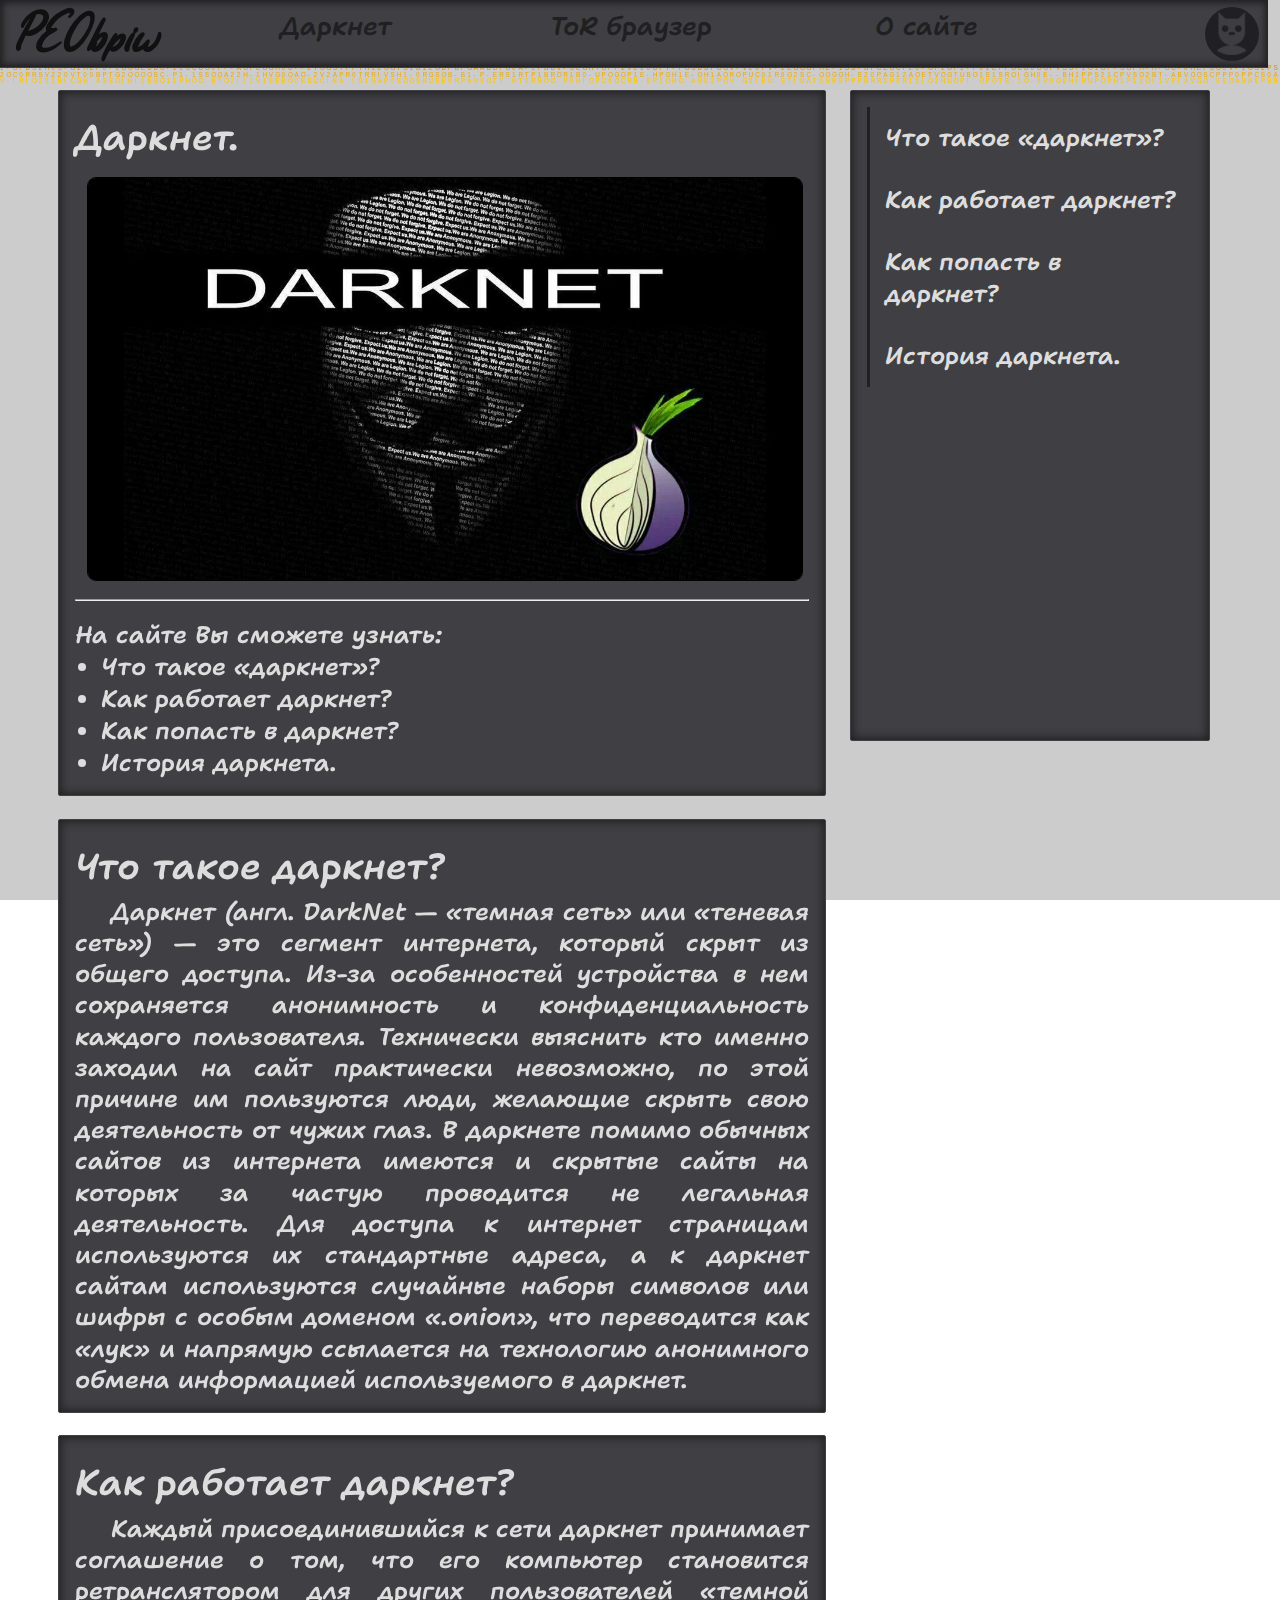
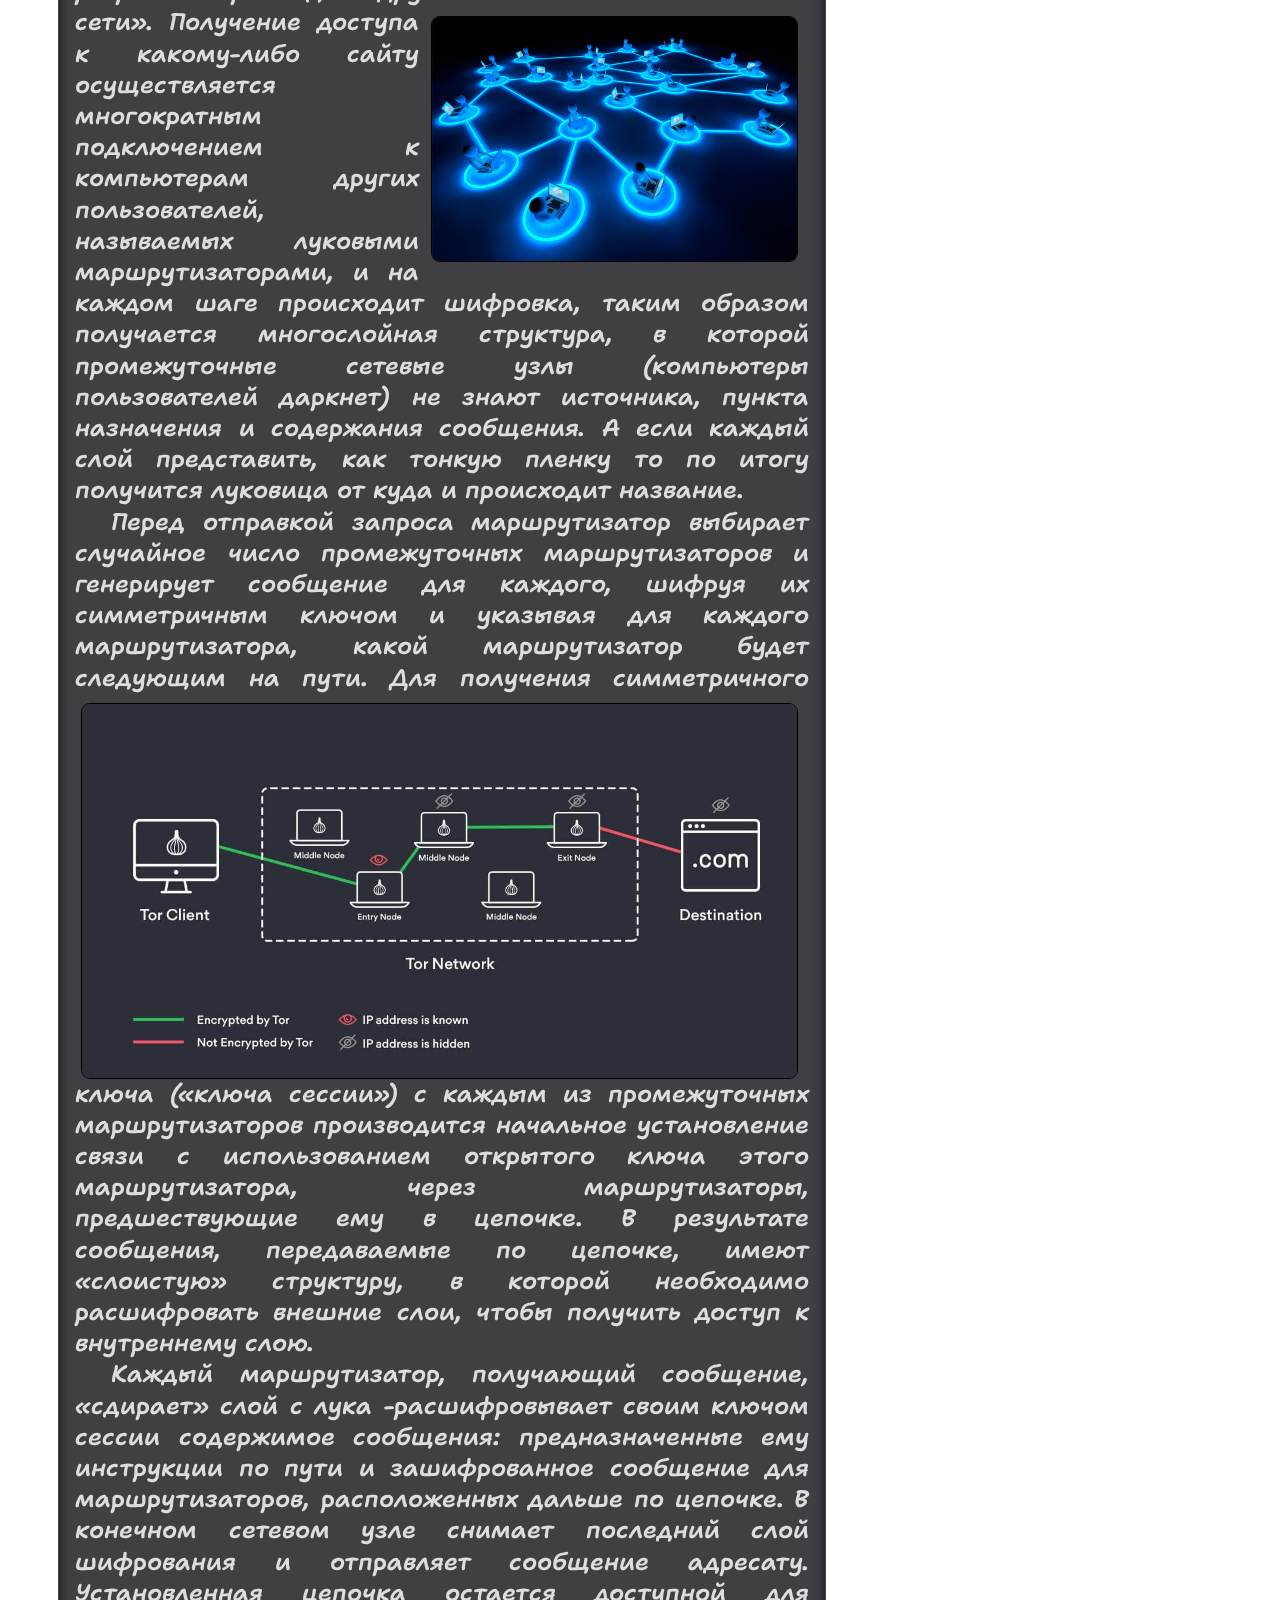
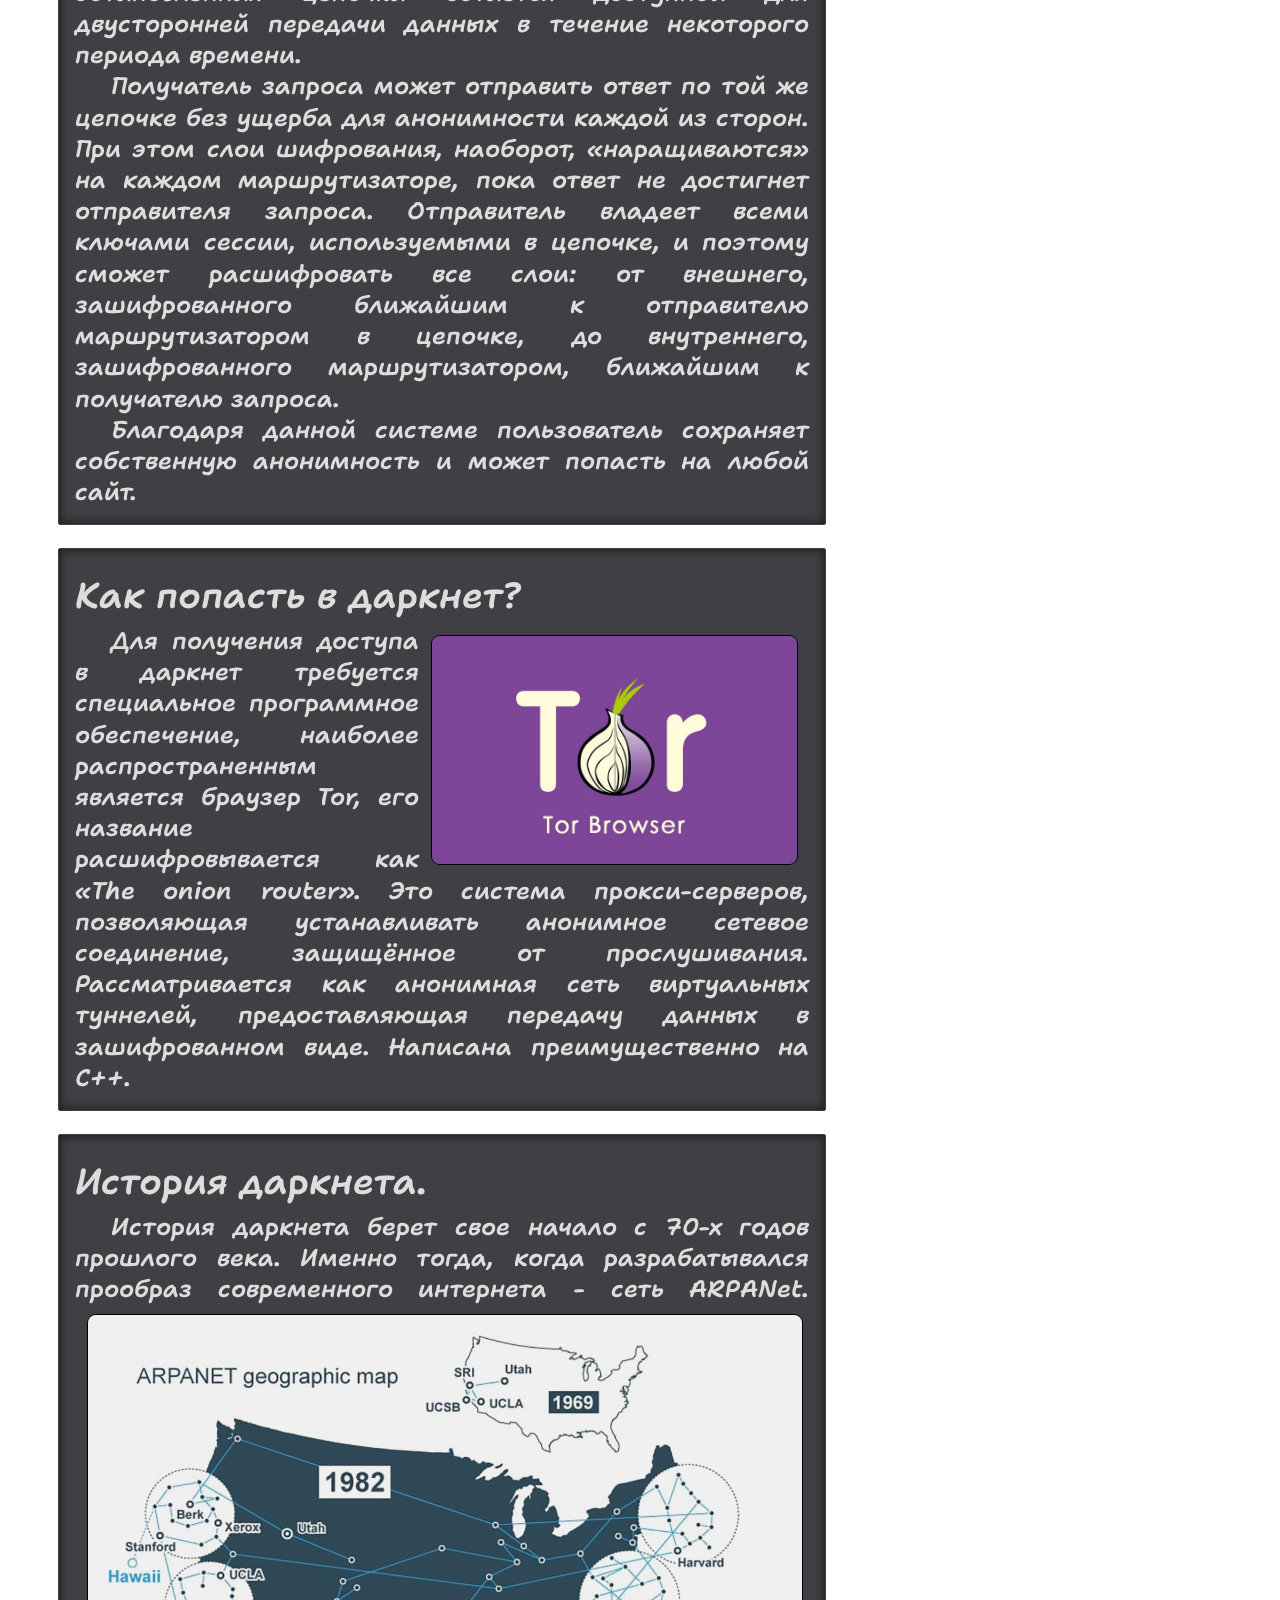
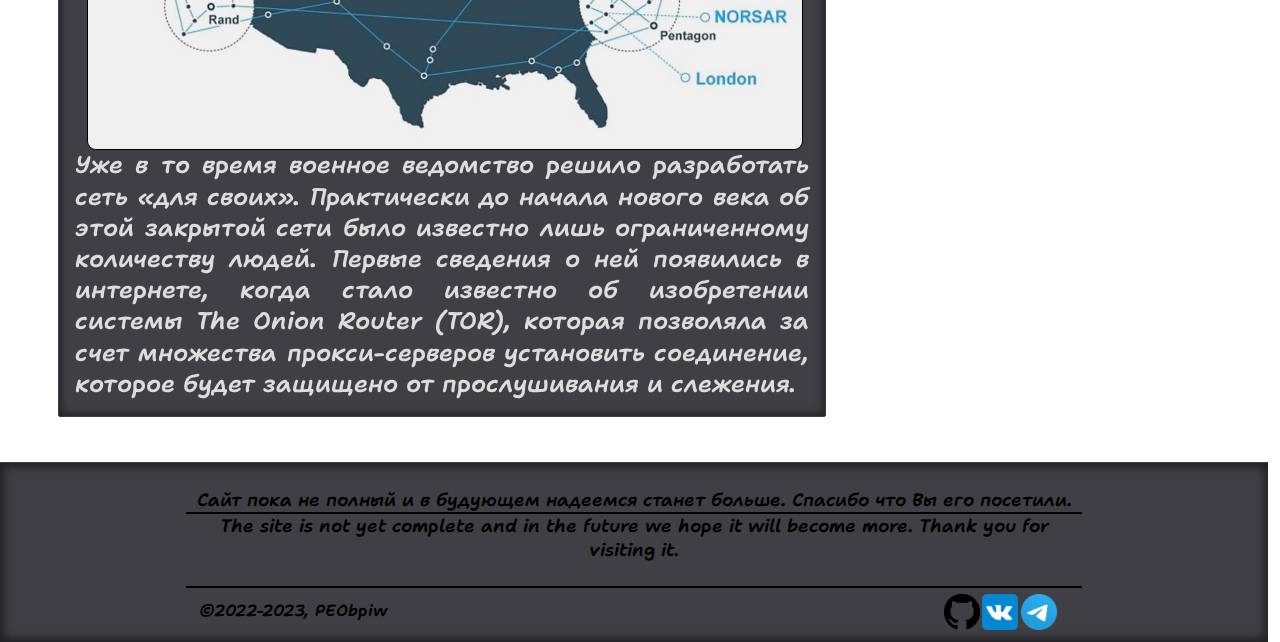
<file: index.html>
<html lang="ru">
<head>
    <meta charset="UTF-8">
    <title>PEObpiw-Даркнет</title>
    <link rel="icon" href="IMG/logo.png">
    <link rel="stylesheet" href="CSS/style.css">
</head>
<body>
    <canvas id="BackgroundMatrix"></canvas>
    <button id="ToTop" onclick="go();">
    </button>
    <div class="app">
        <div class="header">
            <a href="index.html">
                <div class="SiteIcon">
                    PEObpiw
                </div>
            </a>
            <div class="MainMenuContainer">
                <div class="MenuButtons">
                    <a href="index.html">
                        <div class="MainButton">
                            Даркнет
                        </div>
                    </a>
                    <a href="main.html">
                        <div class="MainButton">
                            ToR браузер
                        </div>
                    </a>
                    <a href="siteinfo.html">
                        <div class="MainButton">
                            О сайте
                        </div>
                    </a>
                </div>
            </div>
            <button class="AccountMenu" onclick="OpenAutorization();">
                <img src="IMG/cat.png">
            </button>
        </div>
        <div class="wrapper">
            <div class="main_conteiner">
                <div class="page" id="MainPage">
                    <div class="page_inf_block">
                        <h1>
                            Даркнет.
                        </h1>
                        <img src="IMG/scale_1200.webp" width="97.6%">
                        <hr>
                        <p>
                        <ul>
                            На сайте Вы сможете узнать:
                            <li>
                                <a href="#p1">
                                    Что такое «даркнет»?
                                </a>
                            </li>
                            <li>
                                <a href="#p2">
                                    Как работает даркнет?
                                </a>
                            </li>
                            <li>
                                <a href="#p3">
                                    Как попасть в даркнет?
                                </a>
                            </li>
                            <li>
                                <a href="#p4">
                                    История даркнета.
                                </a>
                            </li>
                        </ul>
                        </p>
                    </div>
                    <div class="page_inf_block">
                        <p>
                            <h1 id="p1">
                            Что такое даркнет?
                            </h1>
                        </p>
                        
                        <p>
                            Даркнет (англ. DarkNet — «темная сеть» или «теневая сеть») — это сегмент интернета, который скрыт из общего доступа. Из-за особенностей устройства в нем сохраняется анонимность и конфиденциальность каждого пользователя. Технически выяснить кто именно заходил на сайт практически невозможно, по этой причине им пользуются люди, желающие скрыть свою деятельность от чужих глаз. В даркнете помимо обычных сайтов из интернета имеются и скрытые сайты на которых за частую проводится не легальная деятельность. Для доступа к интернет страницам используются их стандартные адреса, а к даркнет сайтам используются случайные наборы символов или шифры с особым доменом «.onion», что переводится как «лук» и напрямую ссылается на технологию анонимного обмена информацией используемого в даркнет.
                        </p>
                    </div>
                    <div class="page_inf_block">
                    <p>
                    <h1 id="p2">
                        Как работает даркнет?
                    </h1>
                    </p>
                    <p>
                        Каждый присоединившийся к сети даркнет принимает соглашение о том, что его компьютер становится ретранслятором для других пользователей «темной сети».
                        <img src="IMG/yq0qD892Oq5y_0MJOXwBdg.jpeg" width="50%" align="right">
                        Получение доступа к какому-либо сайту осуществляется многократным подключением к компьютерам других пользователей, называемых луковыми маршрутизаторами, и на каждом шаге происходит шифровка, таким образом получается многослойная структура, в которой промежуточные сетевые узлы (компьютеры пользователей даркнет) не знают источника, пункта назначения и содержания сообщения. А если каждый слой представить, как тонкую пленку то по итогу получится луковица от куда и происходит название. 
                    </p>
                    <p>
                        Перед отправкой запроса маршрутизатор выбирает случайное число промежуточных маршрутизаторов и генерирует сообщение для каждого, шифруя их симметричным ключом и указывая для каждого маршрутизатора, какой маршрутизатор будет следующим на пути.
                        <img src="IMG/696da5e79f990f5ba7ddc8a6c533f398.jpg" width="97.6%" align="right">
                        Для получения симметричного ключа («ключа сессии») с каждым из промежуточных маршрутизаторов производится начальное установление связи с использованием открытого ключа этого маршрутизатора, через маршрутизаторы, предшествующие ему в цепочке. В результате сообщения, передаваемые по цепочке, имеют «слоистую» структуру, в которой необходимо расшифровать внешние слои, чтобы получить доступ к внутреннему слою.
                    </p>
                    
                    <p>
                        Каждый маршрутизатор, получающий сообщение, «сдирает» слой с лука -расшифровывает своим ключом сессии содержимое сообщения: предназначенные ему инструкции по пути и зашифрованное сообщение для маршрутизаторов, расположенных дальше по цепочке. В конечном сетевом узле снимает последний слой шифрования и отправляет сообщение адресату. Установленная цепочка остается доступной для двусторонней передачи данных в течение некоторого периода времени.
                    </p>
                    <p>
                        Получатель запроса может отправить ответ по той же цепочке без ущерба для анонимности каждой из сторон. При этом слои шифрования, наоборот, «наращиваются» на каждом маршрутизаторе, пока ответ не достигнет отправителя запроса. Отправитель владеет всеми ключами сессии, используемыми в цепочке, и поэтому сможет расшифровать все слои: от внешнего, зашифрованного ближайшим к отправителю маршрутизатором в цепочке, до внутреннего, зашифрованного маршрутизатором, ближайшим к получателю запроса.
                    </p>
                    <p>
                        Благодаря данной системе пользователь сохраняет собственную анонимность и может попасть на любой сайт.
                    </p>
                    </div>
                    <div class="page_inf_block">
                    <p>
                    <h1 id="p3">
                        Как попасть в даркнет?
                    </h1>
                    </p>
                    <p>
                        <img src="IMG/obzor-brauzera-tor-dlya-stacionarnogo-kompyutera-1.jpg" width="50%" align="right">
                        Для получения доступа в даркнет требуется специальное программное обеспечение, наиболее распространенным является браузер Tor, его название расшифровывается как «The onion router». Это система прокси-серверов, позволяющая устанавливать анонимное сетевое соединение, защищённое от прослушивания. Рассматривается как анонимная сеть виртуальных туннелей, предоставляющая передачу данных в зашифрованном виде. Написана преимущественно на C++.
                    </p>
                    </div>
                    <div class="page_inf_block">
                    <p>
                    <h1 id="p4">
                        История даркнета.
                    </h1>
                    </p>
                    <p>
                        История даркнета берет свое начало с 70-х годов прошлого века. Именно тогда, когда разрабатывался прообраз современного интернета - сеть ARPANet.
                        <img src="IMG/1-2.jpg" width="97.6%" align="top">
                        Уже в то время военное ведомство решило разработать сеть «для своих». Практически до начала нового века об этой закрытой сети было известно лишь ограниченному количеству людей. Первые сведения о ней появились в интернете, когда стало известно об изобретении системы The Onion Router (TOR), которая позволяла за счет множества прокси-серверов установить соединение, которое будет защищено от прослушивания и слежения.
                    </p>
                    </div>
                </div>
                <div class="nav" id="NavPage">
                    <a href="#p1">
                        Что такое «даркнет»?
                    </a>
                    <a href="#p2">
                        Как работает даркнет?
                    </a>
                    <a href="#p3">
                        Как попасть в даркнет?
                    </a>
                    <a href="#p4">
                        История даркнета.
                    </a>
                </div>
            </div>
        </div>
        <footer class="footer">
            <div class="footercontainer">
                <p>
                    Сайт пока не полный и в будующем надеемся станет больше. Спасибо что Вы его посетили.
                </p>
                <hr>
                <p>
                    The site is not yet complete and in the future we hope it will become more. Thank you for visiting it.
                </p>
            </div>
            <div class="bottomfootercontainer">
                <div class="copyright">&#169;2022-2023, PEObpiw</div>
                <div class="Links">
                    <a href="https://github.com/ProgrammingGigant/WebDarkNet" target="_blank">
                        <div id="footerimg0">
                            <img src="IMG/GitHub-Logo.png">
                        </div>
                    </a>
                    <a href="https://vk.com/egogap" target="_blank">
                        <div id="footerimg1">
                            <img src="IMG/VKLogo.png">
                        </div>
                    </a>
                    <a href="https://t.me/EgorkaPotapov" target="_blank">
                        <div id="footerimg2">
                            <img src="IMG/Telegram_5.x_version_2019_Logo.png">
                        </div>
                    </a>    
                </div>
            </div>
        </footer>
        <div id="autorize">
            <div class="AutorizeMenu">
                <div id="CloseMenuAutorize" onclick="CloseAutorization();">
                
                </div>
                <div class="autorizeform">
                    <form action="#" id="form" class="form_conteiner">
                        <div class="form_element">
                            <label for="form_login" class="form_label">Логин</label>
                            <input type="text" id="form_login" name="login" class="form_input">
                        </div>
                        <div class="form_element">
                            <label for="form_pass" class="form_label">Праоль</label>
                            <input type="text" id="form_pass" name="pass" class="form_input">
                        </div>
                        <div class="form_element">
                            <input type="checkbox" class="form_rem_btn" name="remember_btn" id="remember_btn">
                            <label for="remember_btn" class="remember_btn_label"><span>Запомнить меня</span></label>
                        </div>
                        <button type="submit" class="form_button">
                            Отправить
                        </button>
                    </form>
                </div>
            </div>
            <div id="CloseMenuAutorizeZone1" onclick="CloseAutorization();">
                <div id="CloseMenuAutorizeZone2" onclick="CloseAutorization();">
            
                </div>
                <div id="CloseMenuAutorizeZone3" onclick="CloseAutorization();">
                
                </div>
                <div id="CloseMenuAutorizeZone4" onclick="CloseAutorization();">
                
                </div>
            </div>
        </div>
    </div>
    <script src="JS/BackgroundMatrix.js"></script>
    <script src="JS/ScrollToTop.js"></script>
    <script src="JS/Autorization.js"></script>
</body>
</html>
</file>
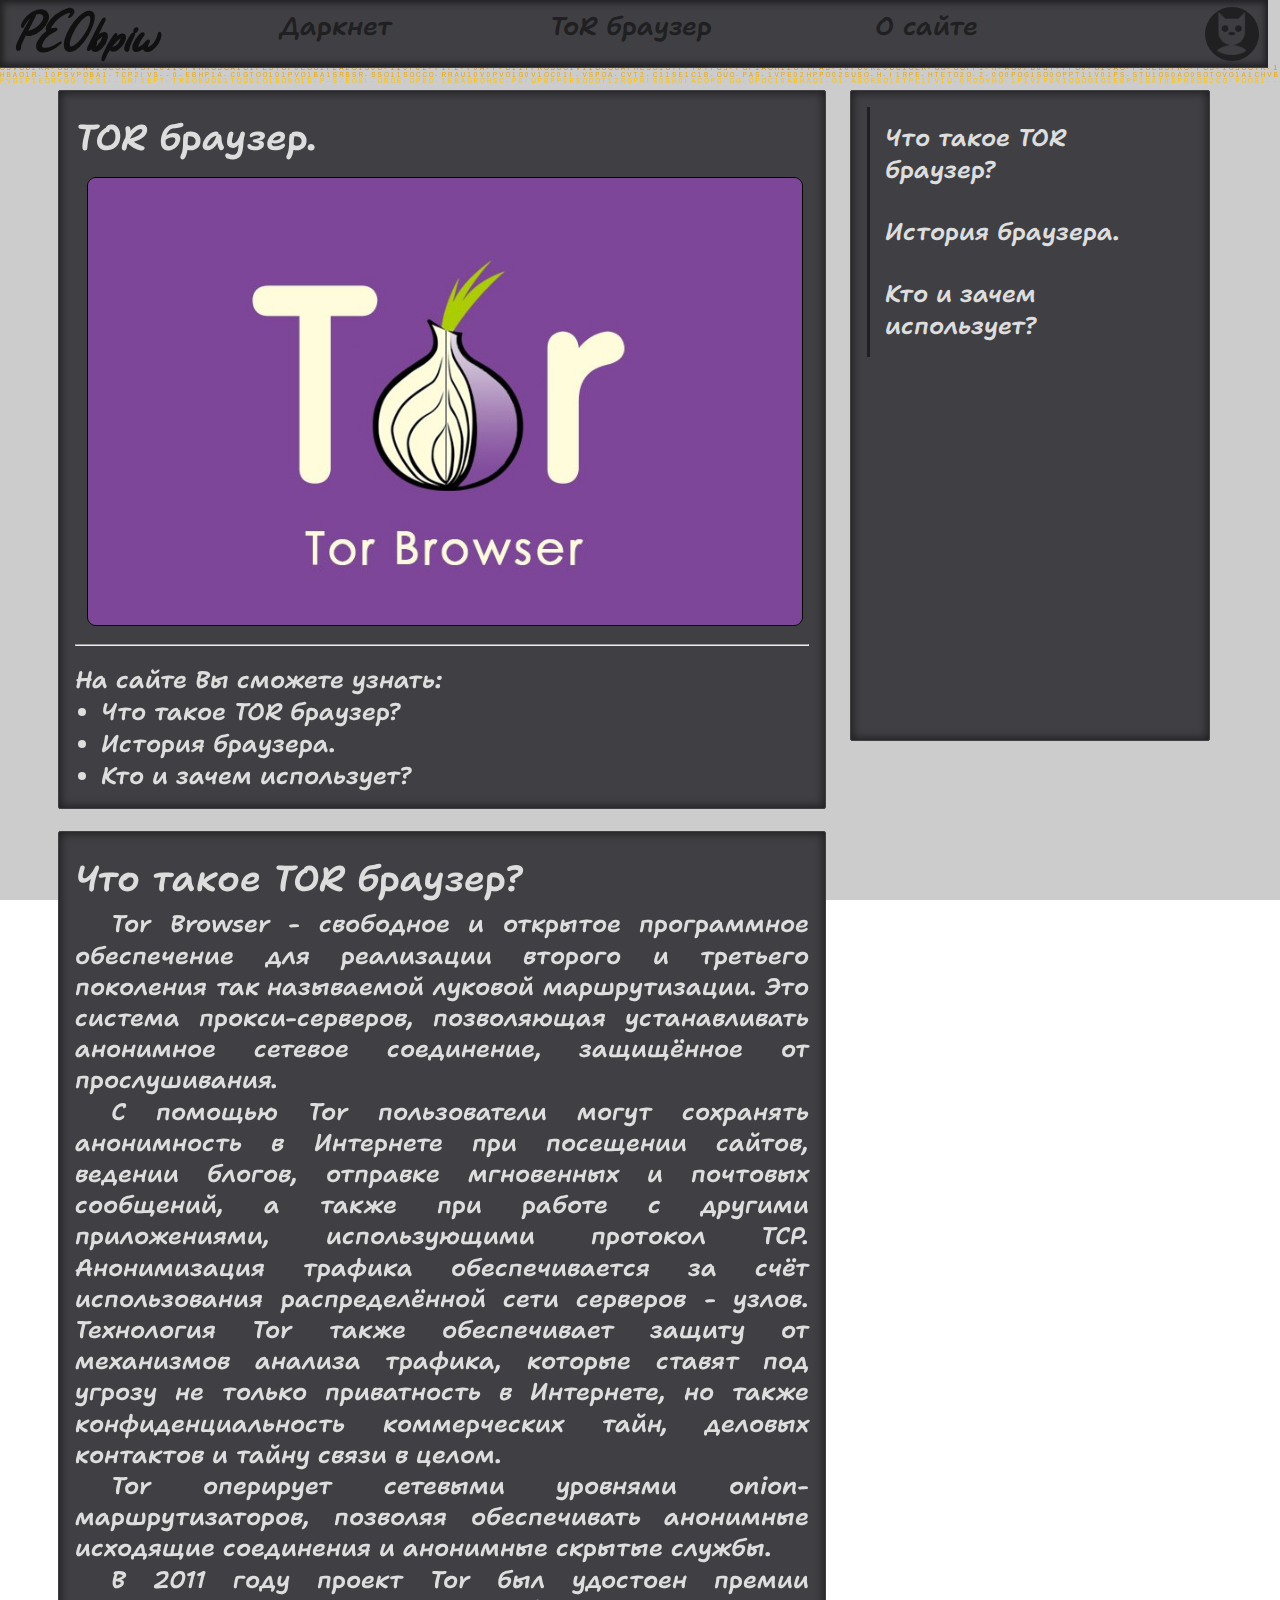
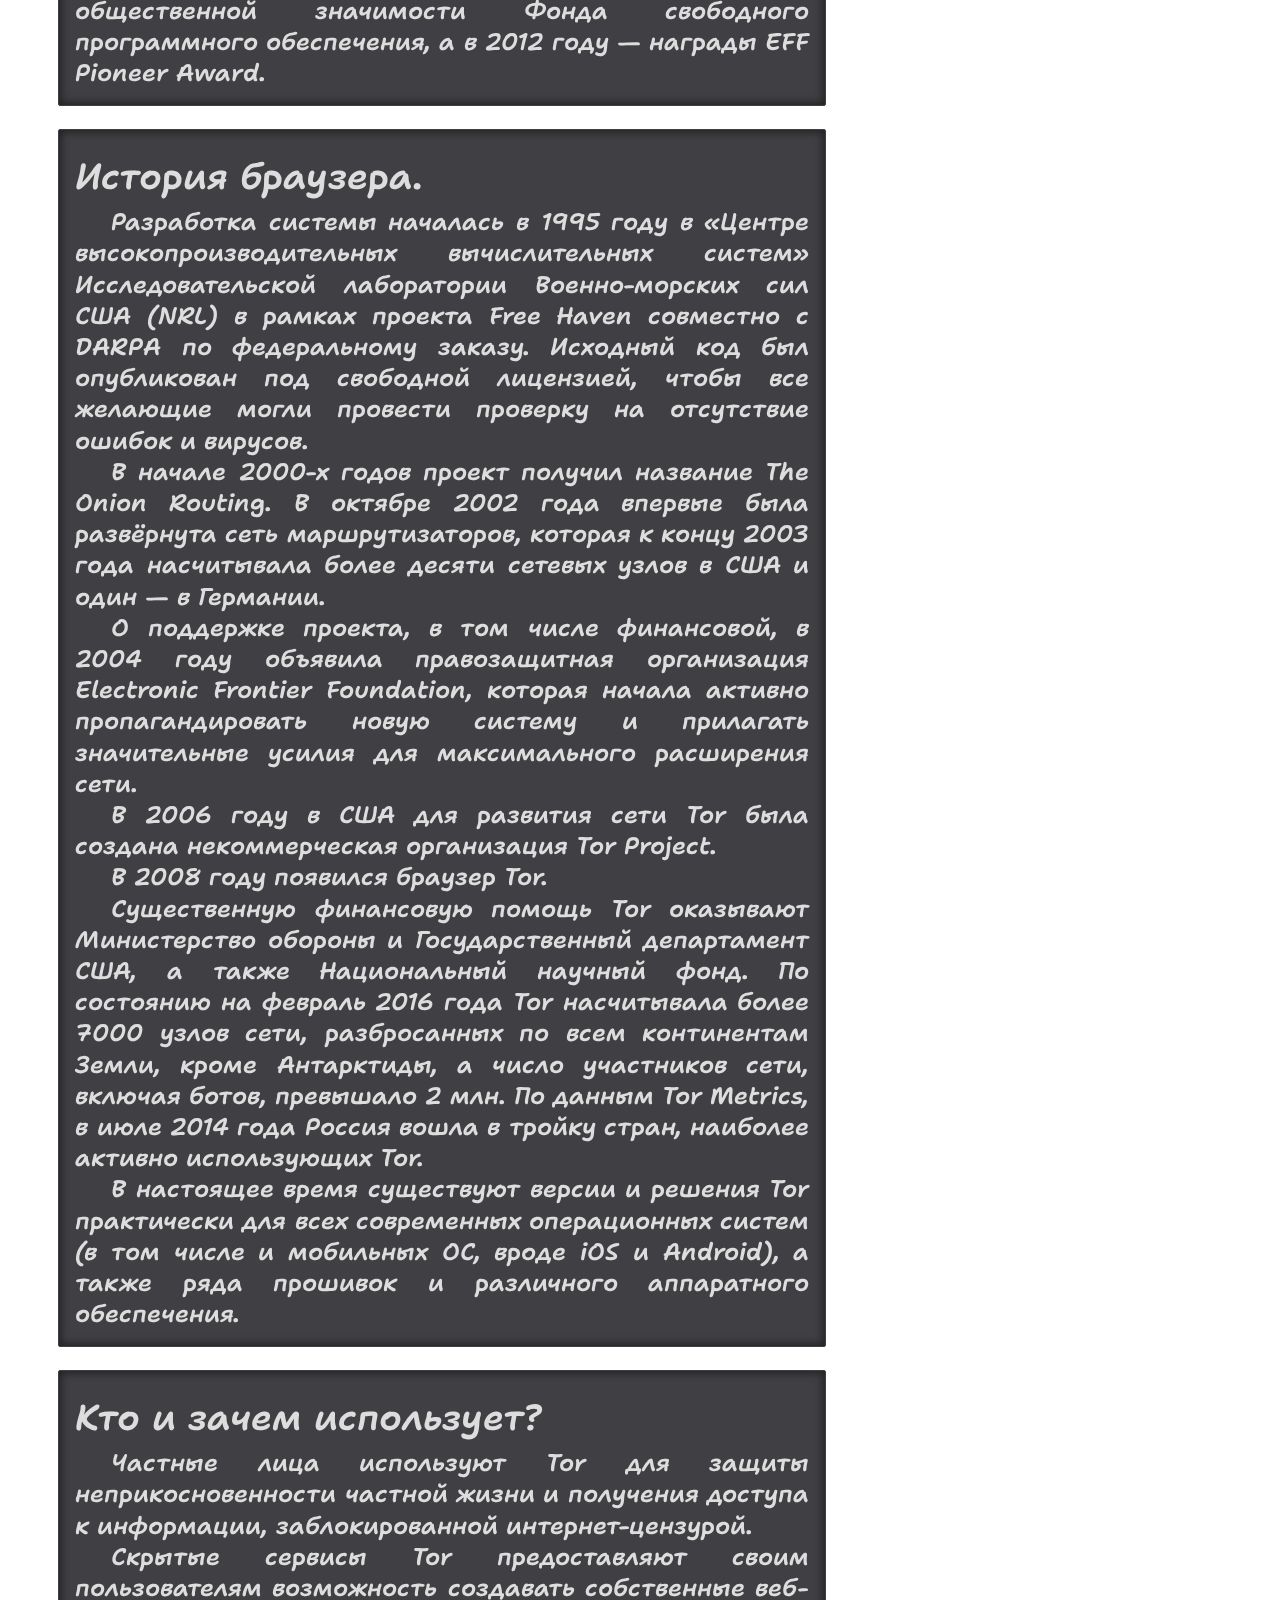
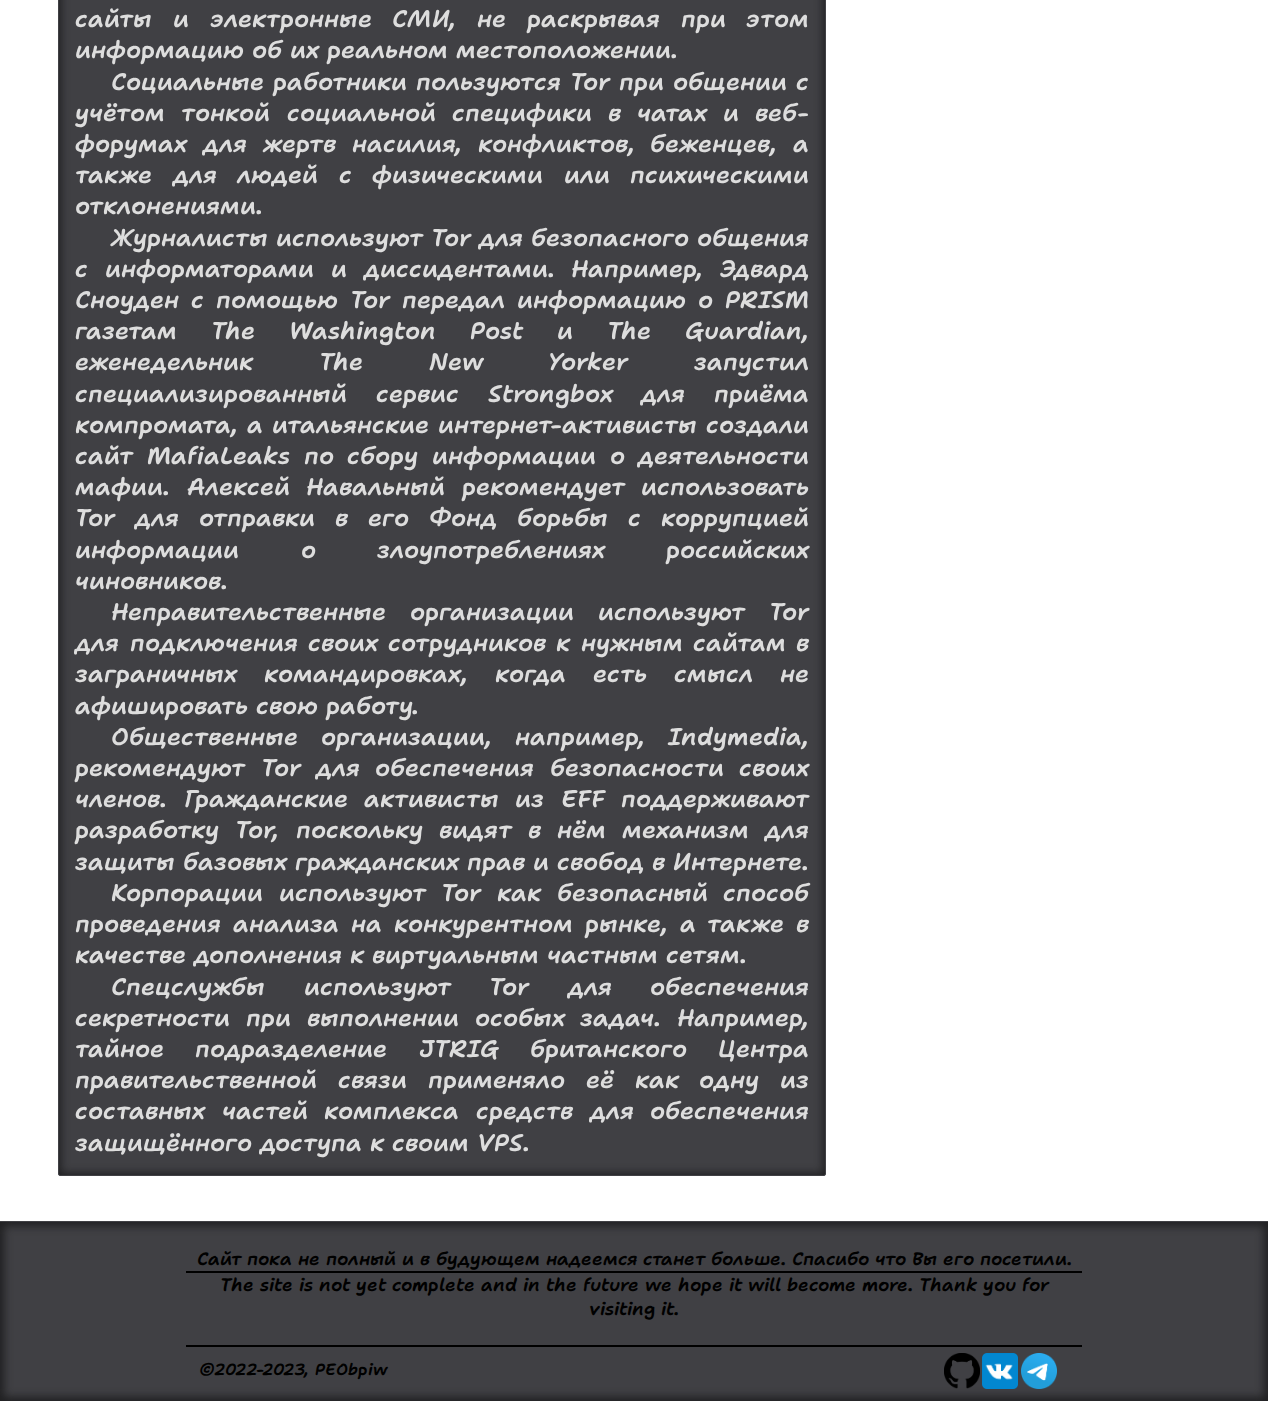
<file: main.html>
<html lang="ru">
<head>
    <meta charset="UTF-8">
    <title>PEObpiw-ToR браузер</title>
    <link rel="icon" href="IMG/logo.png">
    <link rel="stylesheet" href="CSS/style.css">
</head>
<body>
    <canvas id="BackgroundMatrix"></canvas>
    <button id="ToTop" onclick="go();">
    </button>
    <div class="app">
        <div class="header">
            <a href="index.html">
                <div class="SiteIcon">
                    PEObpiw
                </div>
            </a>
            <div class="MainMenuContainer">
                <div class="MenuButtons">
                    <a href="index.html">
                        <div class="MainButton">
                            Даркнет
                        </div>
                    </a>
                    <a href="main.html">
                        <div class="MainButton">
                            ToR браузер
                        </div>
                    </a>
                    <a href="siteinfo.html">
                        <div class="MainButton">
                            О сайте
                        </div>
                    </a>
                </div>
            </div>
            <button class="AccountMenu" onclick="OpenAutorization();">
                <img src="IMG/cat.png">
            </button>
        </div>
        <div class="wrapper">
            <div class="main_conteiner">
                <div class="page" id="MainPage">
                    <div class="page_inf_block">
                        <h1>
                            TOR браузер.
                        </h1>
                        <img src="IMG/obzor-brauzera-tor-dlya-stacionarnogo-kompyutera-1.jpg" width="97.6%">
                        <hr>
                        <p>
                        <ul>
                            На сайте Вы сможете узнать:
                            <li>
                                <a href="#p1">
                                    Что такое TOR браузер?
                                </a>
                            </li>
                            <li>
                                <a href="#p2">
                                    История браузера.
                                </a>
                            </li>
                            <li>
                                <a href="#p3">
                                    Кто и зачем использует?
                                </a>
                            </li>
                        </ul>
                        </p>
                    </div>
                    <div class="page_inf_block">
                        <h1 id="p1">
                            Что такое TOR браузер?
                        </h1>
                        <p>
                            Tor Browser - свободное и открытое программное обеспечение для реализации второго и третьего поколения так называемой луковой маршрутизации. Это система прокси-серверов, позволяющая устанавливать анонимное сетевое соединение, защищённое от прослушивания. 
                        </p>
                        <p>
                            С помощью Tor пользователи могут сохранять анонимность в Интернете при посещении сайтов, ведении блогов, отправке мгновенных и почтовых сообщений, а также при работе с другими приложениями, использующими протокол TCP. Анонимизация трафика обеспечивается за счёт использования распределённой сети серверов - узлов. Технология Tor также обеспечивает защиту от механизмов анализа трафика, которые ставят под угрозу не только приватность в Интернете, но также конфиденциальность коммерческих тайн, деловых контактов и тайну связи в целом.
                        </p>
                        <p>
                            Tor оперирует сетевыми уровнями onion-маршрутизаторов, позволяя обеспечивать анонимные исходящие соединения и анонимные скрытые службы.
                        </p>
                        <p>
                            В 2011 году проект Tor был удостоен премии общественной значимости Фонда свободного программного обеспечения, а в 2012 году — награды EFF Pioneer Award.
                        </p>
                    </div>
                    <div class="page_inf_block">
                        <h1 id="p2">
                            История браузера.
                        </h1>
                        <p>
                            Разработка системы началась в 1995 году в «Центре высокопроизводительных вычислительных систем» Исследовательской лаборатории Военно-морских сил США (NRL) в рамках проекта Free Haven совместно с DARPA по федеральному заказу. Исходный код был опубликован под свободной лицензией, чтобы все желающие могли провести проверку на отсутствие ошибок и вирусов.
                        </p>
                        <p>
                            В начале 2000-х годов проект получил название The Onion Routing. В октябре 2002 года впервые была развёрнута сеть маршрутизаторов, которая к концу 2003 года насчитывала более десяти сетевых узлов в США и один — в Германии.
                        </p>
                        <p>
                            О поддержке проекта, в том числе финансовой, в 2004 году объявила правозащитная организация Electronic Frontier Foundation, которая начала активно пропагандировать новую систему и прилагать значительные усилия для максимального расширения сети.
                        </p>
                        <p>
                            В 2006 году в США для развития сети Tor была создана некоммерческая организация Tor Project.
                        </p>
                        <p> 
                            В 2008 году появился браузер Tor.
                        </p>
                        <p>
                            Существенную финансовую помощь Tor оказывают Министерство обороны и Государственный департамент США, а также Национальный научный фонд. По состоянию на февраль 2016 года Tor насчитывала более 7000 узлов сети, разбросанных по всем континентам Земли, кроме Антарктиды, а число участников сети, включая ботов, превышало 2 млн. По данным Tor Metrics, в июле 2014 года Россия вошла в тройку стран, наиболее активно использующих Tor.
                        </p>
                        <p>
                            В настоящее время существуют версии и решения Tor практически для всех современных операционных систем (в том числе и мобильных ОС, вроде iOS и Android), а также ряда прошивок и различного аппаратного обеспечения.
                        </p>
                    </div>
                    <div class="page_inf_block">
                        <h1 id="p3">
                            Кто и зачем использует?
                        </h1>
                        <p>
                            Частные лица используют Tor для защиты неприкосновенности частной жизни и получения доступа к информации, заблокированной интернет-цензурой.
                        </p>
                        <p>
                            Скрытые сервисы Tor предоставляют своим пользователям возможность создавать собственные веб-сайты и электронные СМИ, не раскрывая при этом информацию об их реальном местоположении.
                        </p>
                        <p>
                            Социальные работники пользуются Tor при общении с учётом тонкой социальной специфики в чатах и веб-форумах для жертв насилия, конфликтов, беженцев, а также для людей с физическими или психическими отклонениями.
                        </p>
                        <p>
                            Журналисты используют Tor для безопасного общения с информаторами и диссидентами. Например, Эдвард Сноуден с помощью Tor передал информацию о PRISM газетам The Washington Post и The Guardian, еженедельник The New Yorker запустил специализированный сервис Strongbox для приёма компромата, а итальянские интернет-активисты создали сайт MafiaLeaks по сбору информации о деятельности мафии. Алексей Навальный рекомендует использовать Tor для отправки в его Фонд борьбы с коррупцией информации о злоупотреблениях российских чиновников.
                        </p>
                        <p>
                            Неправительственные организации используют Tor для подключения своих сотрудников к нужным сайтам в заграничных командировках, когда есть смысл не афишировать свою работу.
                        </p>
                        <p>
                            Общественные организации, например, Indymedia, рекомендуют Tor для обеспечения безопасности своих членов. Гражданские активисты из EFF поддерживают разработку Tor, поскольку видят в нём механизм для защиты базовых гражданских прав и свобод в Интернете.
                        </p>
                        <p>
                            Корпорации используют Tor как безопасный способ проведения анализа на конкурентном рынке, а также в качестве дополнения к виртуальным частным сетям.
                        </p>
                        <p>
                            Спецслужбы используют Tor для обеспечения секретности при выполнении особых задач. Например, тайное подразделение JTRIG британского Центра правительственной связи применяло её как одну из составных частей комплекса средств для обеспечения защищённого доступа к своим VPS.
                        </p>
                    </div>
                </div>
                <div class="nav" id="NavPage">
                    <a href="#p1">
                        Что такое TOR браузер?
                    </a>
                    <a href="#p2">
                        История браузера.
                    </a>
                    <a href="#p3">
                        Кто и зачем использует?
                    </a>
                </div>
            </div>
        </div>
        <footer class="footer">
            <div class="footercontainer">
                <p>
                    Сайт пока не полный и в будующем надеемся станет больше. Спасибо что Вы его посетили.
                </p>
                <hr>
                <p>
                    The site is not yet complete and in the future we hope it will become more. Thank you for visiting it.
                </p>
            </div>
            <div class="bottomfootercontainer">
                <div class="copyright">&#169;2022-2023, PEObpiw</div>
                <div class="Links">
                    <a href="https://github.com/ProgrammingGigant/WebDarkNet" target="_blank">
                        <div id="footerimg0">
                            <img src="IMG/GitHub-Logo.png">
                        </div>
                    </a>
                    <a href="https://vk.com/egogap" target="_blank">
                        <div id="footerimg1">
                            <img src="IMG/VKLogo.png">
                        </div>
                    </a>
                    <a href="https://t.me/EgorkaPotapov" target="_blank">
                        <div id="footerimg2">
                            <img src="IMG/Telegram_5.x_version_2019_Logo.png">
                        </div>
                    </a>    
                </div>
            </div>
        </footer>
        <div id="autorize">
            <div class="AutorizeMenu">
                <div id="CloseMenuAutorize" onclick="CloseAutorization();">
                
                </div>
                <div class="autorizeform">
                    <form action="#" id="form" class="form_conteiner">
                        <div class="form_element">
                            <label for="form_login" class="form_label">Логин</label>
                            <input type="text" id="form_login" name="login" class="form_input">
                        </div>
                        <div class="form_element">
                            <label for="form_pass" class="form_label">Праоль</label>
                            <input type="text" id="form_pass" name="pass" class="form_input">
                        </div>
                        <div class="form_element">
                            <input type="checkbox" class="form_rem_btn" name="remember_btn" id="remember_btn">
                            <label for="remember_btn" class="remember_btn_label"><span>Запомнить меня</span></label>
                        </div>
                        <button type="submit" class="form_button">
                            Отправить
                        </button>
                    </form>
                </div>
            </div>
            <div id="CloseMenuAutorizeZone1" onclick="CloseAutorization();">
                <div id="CloseMenuAutorizeZone2" onclick="CloseAutorization();">
            
                </div>
                <div id="CloseMenuAutorizeZone3" onclick="CloseAutorization();">
                
                </div>
                <div id="CloseMenuAutorizeZone4" onclick="CloseAutorization();">
                
                </div>
            </div>
        </div>
    </div>
    <script src="JS/BackgroundMatrix.js"></script>
    <script src="JS/ScrollToTop.js"></script>
    <script src="JS/Autorization.js"></script>
</body>
</html>
</file>
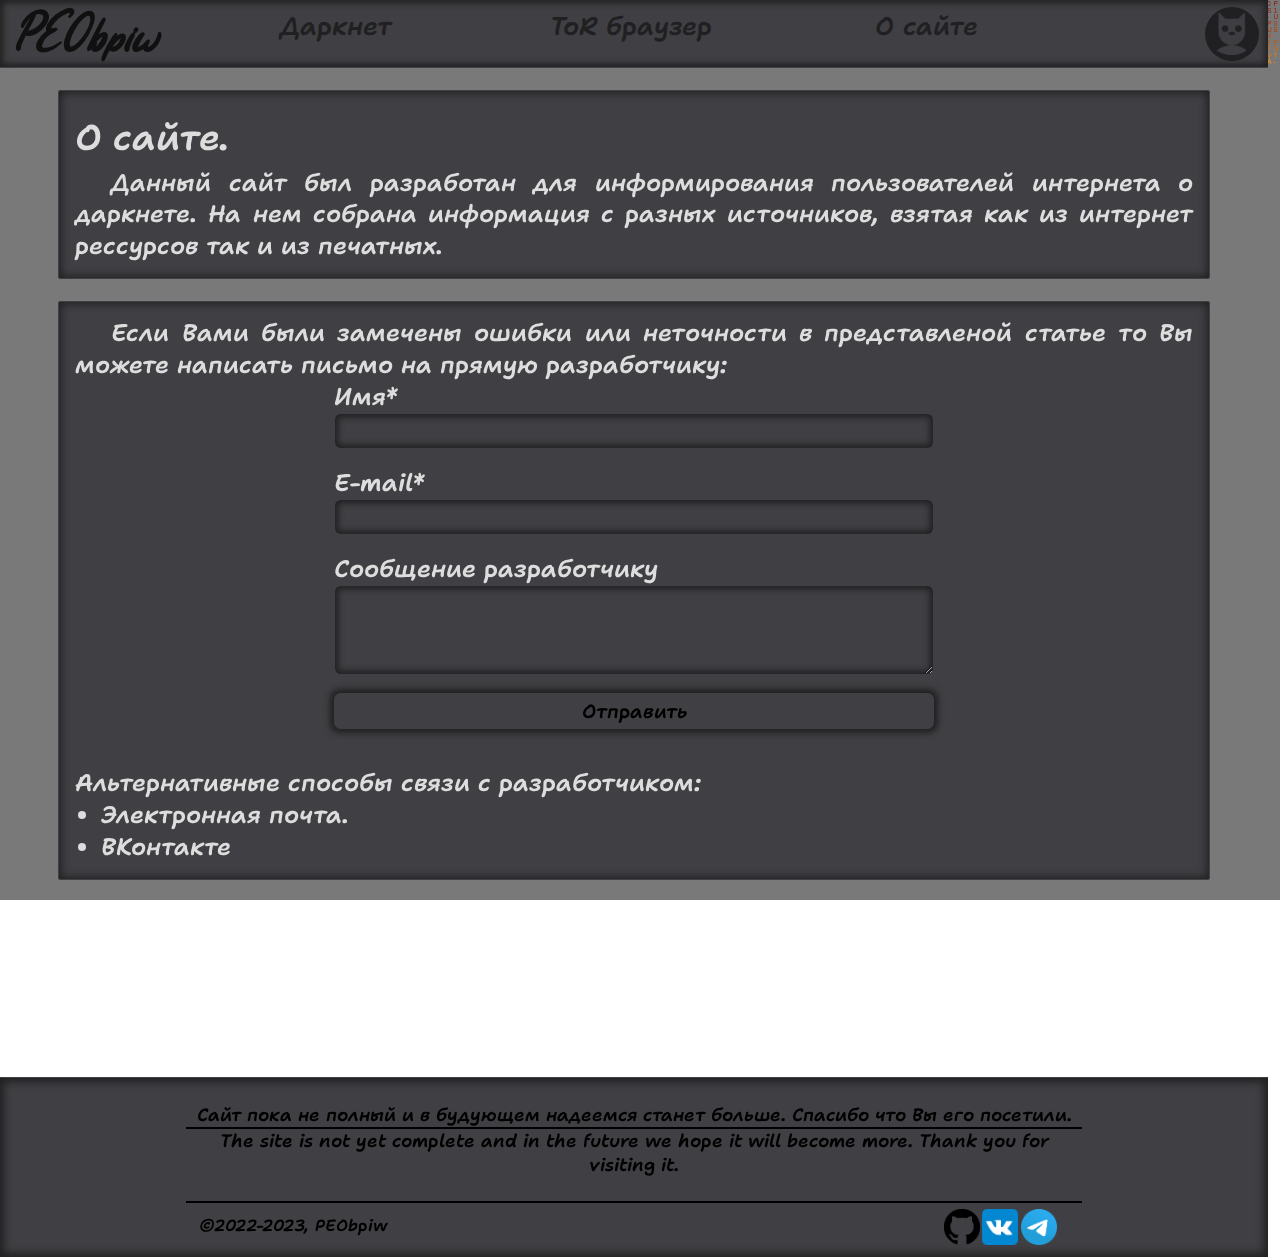
<file: siteinfo.html>
<html lang="ru">
<head>
    <meta charset="UTF-8">
    <title>PEObpiw-О сайте</title>
    <link rel="icon" href="IMG/logo.png">
    <link rel="stylesheet" href="CSS/stylemain.css">
</head>
<body>
    <canvas id="BackgroundMatrix"></canvas>
    <button id="ToTop" onclick="go();">
    </button>
    <div class="app">
        <div class="header">
            <a href="index.html">
                <div class="SiteIcon">
                    PEObpiw
                </div>
            </a>
            <div class="MainMenuContainer">
                <div class="MenuButtons">
                    <a href="index.html">
                        <div class="MainButton">
                            Даркнет
                        </div>
                    </a>
                    <a href="main.html">
                        <div class="MainButton">
                            ToR браузер
                        </div>
                    </a>
                    <a href="siteinfo.html">
                        <div class="MainButton">
                            О сайте
                        </div>
                    </a>
                </div>
            </div>
            <button class="AccountMenu" onclick="OpenAutorization();">
                <img src="IMG/cat.png">
            </button>
        </div>
        <div class="wrapper">
            <div class="main_conteiner">
                <div class="page" id="MainPage">
                    <div class="page_inf_block">
                        <h1>
                            О сайте.
                        </h1>
                        <p>
                            Данный сайт был разработан для информирования пользователей интернета о даркнете. На нем собрана информация с разных источников, взятая как из интернет рессурсов так и из печатных.
                        </p>
                    </div>
                    <div class="page_inf_block">
                        <p>
                            Если Вами были замечены ошибки или неточности в представленой статье то Вы можете написать письмо на прямую разработчику:
                        </p>
                        <div class="form">
                            <form action="#" id="form" class="form_conteiner">
                                <div class="form_element">
                                    <label for="form_name" class="form_label">Имя*</label>
                                    <input type="text" id="form_name" name="name" class="form_input _req">
                                </div>
                                <div class="form_element">
                                    <label for="form_mail" class="form_label">E-mail*</label>
                                    <input type="text" id="form_mail" name="mail" class="form_input _req _email">
                                </div>
                                <div class="form_element">
                                    <label for="form_message" class="form_label">
                                        Сообщение разработчику
                                    </label>
                                    <textarea id="form_message" name="message" class="form_input"></textarea>
                                </div>
                                <button type="submit" class="form_button">
                                    Отправить
                                </button>
                            </form>
                        </div>
                        <br>
                        <p>
                            <ul>Альтернативные способы связи с разработчиком:
                                <li>
                                    <a href="mailto:p0tapov.yegor@yandex.ru" target="_blank">Электронная почта.</a>
                                </li>
                                <li>
                                    <a href="https://vk.com/egogap" target="_blank">ВКонтакте</a>
                                </li>
                            </ul>
                        </p>
                    </div>
                </div>
            </div>
        </div>
        <footer class="footer">
            <div class="footercontainer">
                <p>
                    Сайт пока не полный и в будующем надеемся станет больше. Спасибо что Вы его посетили.
                </p>
                <hr>
                <p>
                    The site is not yet complete and in the future we hope it will become more. Thank you for visiting it.
                </p>
            </div>
            <div class="bottomfootercontainer">
                <div class="copyright">&#169;2022-2023, PEObpiw</div>
                <div class="Links">
                    <a href="https://github.com/ProgrammingGigant/WebDarkNet" target="_blank">
                        <div id="footerimg0">
                            <img src="IMG/GitHub-Logo.png">
                        </div>
                    </a>
                    <a href="https://vk.com/egogap" target="_blank">
                        <div id="footerimg1">
                            <img src="IMG/VKLogo.png">
                        </div>
                    </a>
                    <a href="https://t.me/EgorkaPotapov" target="_blank">
                        <div id="footerimg2">
                            <img src="IMG/Telegram_5.x_version_2019_Logo.png">
                        </div>
                    </a>    
                </div>
            </div>
        </footer>
        <div id="autorize">
            <div class="AutorizeMenu">
                <div id="CloseMenuAutorize" onclick="CloseAutorization();">
                
                </div>
            </div>
            <div id="CloseMenuAutorizeZone1" onclick="CloseAutorization();">
                <div id="CloseMenuAutorizeZone2" onclick="CloseAutorization();">
            
                </div>
                <div id="CloseMenuAutorizeZone3" onclick="CloseAutorization();">
                
                </div>
                <div id="CloseMenuAutorizeZone4" onclick="CloseAutorization();">
                
                </div>
            </div>
        </div>
    </div>
    <script src="JS/FormWorker.js"></script>
    <script src="JS/BackgroundMatrix.js"></script>
    <script src="JS/ScrollToTop.js"></script>
    <script src="JS/Autorization.js"></script>
</body>
</html>
</file>
<file: CSS/style.css>
@font-face {
    font-family: "IconSerif";
    src: url(FONTS/PumpkinWebPersonalUse.otf);
}
@font-face {
    font-family: MainSerif;
    src: url(FONTS/ShantellSans-SemiBoldItalic.ttf);
}

*{
    margin: 0;
    padding: 0;
    box-sizing: border-box;
    max-width: 100vw;
    font-size: 24px;
    box-sizing: border-box;
    font-family: Arial;
    font-family: MainSerif;
}
html{
    max-width: 100vw;
    overflow-x: hidden;
    
    scroll-behavior: smooth;
}
a{
    margin: 0;
	text-decoration: none;
}
::-webkit-scrollbar{
    width: 1vw;
    height: 0;
    background-color: transparent;
}
::-webkit-scrollbar-thumb{
    background-color: #555555;
    border: solid 0.15vw #303033;
    border-radius: 0.3vw;
}
::-webkit-scrollbar-thumb:hover{
    background-color: #444444;
}
::-webkit-scrollbar-track{
    background-color: #303033;
}

.app{
    width: 100vw;
}
.header{
    position: fixed;
    display: flex;
    width: 99.1vw;
    height: 7.5vh;
    background-color: #404044;
    border-bottom: solid 1px #404044;
    z-index: 999;
    box-shadow: 0px 4px 10px 4px #202022;
    box-shadow: 0px 0px 0.5vw 0.25vw #202022 inset;
}
.MenuButtons{
    position: relative;
    background-color: #00000000;
    height: 100%;
    width: 1152px;
    max-width: 70vw;
    min-width: 60vw;
    display:table;
}
.MenuButtons a{
    display: block;
	display: inline-block;
    height: 100%;
    width: 33%;
	margin: 0;
	text-decoration: none;
	color: #dddddd;
	border-left: 3px solid #00000000;
}
.MenuButtons a:hover{
    background-image: linear-gradient(0deg,#202022,#20202200);
}
.MainButton{
    display: flex;
    justify-content: center;
    padding-top: 1vh;
    font-size: 2vw;
    color: #202022;
    font-family: MainSerif;
}
.SiteIcon{
    position: absolute;
    background-color: #00000000;
    min-width: 9vw;
    height: 100%;
    padding-top: 0.6vh;
    padding-left: 1vw;
    margin-right: 1vw;
    font-family:"IconSerif";
    font-size: 6vh;
    font-style: italic;
    font-weight: 900;
    color: #202022;
    z-index: 100;
}
.SiteIcon:hover{
    color: #101011;
    cursor: pointer;
}
.MainMenuContainer{
    position: relative;
    background-color: #55555500;
    display: flex;
    justify-content: center;
    left: 0;
    right: 0;
    width: 99.1vw;
    min-width: 10vw;
    height: 100%;
}
.AccountMenu{
    position: absolute;
    background-color: #202022;
    margin-top: 0.75vh;
    right: 0.75vw;
    border: 0;
    border-radius: 50%;
    width: 6vh;
    height: 6vh;
}
.AccountMenu img{
    width: 4.8vh;
    height: 4.8vh;
}
.AccountMenu:hover{
    background-color: #101011;
    cursor: pointer;
}
.wrapper{
    background-color: #20202200;
    display: flex;
    justify-content: center;
    padding-top: 10vh;
    padding-bottom: 2.5vh;
    padding-left: 4vh;
    padding-right: 4vh;
    width: 99.1vw;
    min-height: 81vh;
}
.main_conteiner{
    position: relative;
    display: flex;
    justify-content: center;
    font-size: 0;
    width: 1152px;
    max-width: 96vw;
    min-height: 964px;
}
.page{
    display:inline-block;
    background-color: #40404400;
    width: 768px;
    min-height: 964px;
    max-width: 98vw;
}
.nav{
    display: inline-block;
    padding: 16px;
    font-size: 28px;
    vertical-align: top;
    margin-left: 24px;
    position: -webkit-sticky;
    position: sticky;
    top: 10vh;
    background-color: #404044;
    box-shadow: 0px 0px 8px 2px #202022 inset;
    width: 360px;
    max-height: 651px;
    border-radius: 2px;
    border: solid 1px #404044;
    margin-bottom: 2.5vh;
}
.nav a{
    display: block;
	padding: 15px;
	display: inline-block;
	margin: 0;
	text-decoration: none;
	color: #dddddd;
	border-left: 3px solid #202022;
}
.nav a:hover{
    background-image: linear-gradient(90deg,#202022,#20202200);
}
.footer{
    position: relative;
    bottom: 0;
    width: 99.1vw;
    height: 20vh;
    border-top: solid 1px #404044;
    box-shadow: 0px 0px 8px 4px #202022 inset;
    background-color: #404044;
}
.page_inf_block{
    padding: 16px;
    margin-bottom: 2.5vh;
    font-size: 28px;
    text-align: justify;
    background-color: #404044;
    box-shadow: 0px 0px 8px 2px #202022 inset;
    width: 100%;
    border-radius: 2px;
    border: solid 1px #404044;
    color: #dddddd;
}
.page_inf_block li{
    margin-left: 2vw;
}
.page_inf_block a{
	color: #dddddd;
}
.page_inf_block a:hover{
	color: #aaaaaa;
}
.page_inf_block h1{
    font-size: 36px;
    line-height: 1.7em;
}
.page_inf_block p{
    text-indent: 1.5em;
    line-height: 1.3em;
}
.page_inf_block img{
    margin-left: 1.3vh;
    margin-right: 1.3vh;
    margin-top: 1vh;
    border: solid 1px #000;
    border-radius: 1vh;
}
.page_inf_block hr{
    margin-top: 2vh;
    margin-bottom: 2vh;
}
.AutorizeMenu{
    position: fixed;
    left: 30%;
    top: 25%;
    width: 40%;
    height: 50%;
    border: 2px solid #404044;
    background-color: #404044;
    box-shadow: 0px 0px 8px 2px #202022 inset;
}

#ToTop{
    opacity: 0;
    position: fixed;
    background-color: #77777700;
    border: 0.4vh solid #777777;
    min-width: 3vh;
    min-height: 3vh;
    width: 3vh;
    height: 3vh;
    bottom: 3%;
    right: 3%;
    border-radius: 25%;
    pointer-events:none;
    transition:all 0.5s ease-in-out;
    z-index: 999;
}
#ToTop::after{
    content: '';
    position: absolute;
    top: 50%;
    left: 50%;
    transform: translate(-50%,-25%) rotate(45deg);
    min-width: 0.6vh;
    min-height: 0.6vh;
    width: 1.2vh;
    height: 1.2vh;
    border-top: 0.4vh solid #777777;
    border-left: 0.4vh solid #777777;
    transition:all 0.5s ease-in-out;
    
}
#ToTop:hover{
    border-color: #ffffff;
    cursor: pointer;
    transition:all 0.5s ease-in-out;
}
#ToTop:hover::after{
    border-top-color: #ffffff;
    border-left-color: #ffffff;
    top: 40%;
    transition: all 0.5s ease-in-out;
}
#BackgroundMatrix{
    position:fixed;
    opacity: 1;
    z-index: -10;
}
#MainMenu{
    position: relative;
    display:inline-block;
    margin-left: 24px;
    width: 360px;
    height: 100%;;
}
#p1::before{
    display: block;
    content: "";
    height: 11.7vh;
    margin: -11.7vh 0 0;
}
#p2::before{
    display: block;
    content: "";
    height: 11.7vh;
    margin: -11.7vh 0 0;
}
#p3::before{
    display: block;
    content: "";
    height: 11.7vh;
    margin: -11.7vh 0 0;
}
#p4::before{
    display: block;
    content: "";
    height: 11.7vh;
    margin: -11.7vh 0 0;
}
#autorize{
    position: fixed;
    top: 0;
    width: 100vw;
    height: 100vh;
    background-color: #00000075;
    z-index: 1000;
}
#CloseMenuAutorize{
    position:absolute;
    right: 0.7vh;
    top: 0.7vh;
    width: 3vh;
    height: 3vh;
    opacity: 0.5;
}
#CloseMenuAutorize::after,#CloseMenuAutorize::before{
    position: absolute;
    left: 50%;
    content: ' ';
    height: 2.5vh;
    width: 0.5vh;
    background-color: #101011;
}
#CloseMenuAutorize::after{
    transform: rotate(45deg);
}
#CloseMenuAutorize::before{
    transform: rotate(-45deg);
}
#CloseMenuAutorize:hover{
    cursor: pointer;
    opacity: 1;
}
#CloseMenuAutorizeZone1{
    position: absolute;
    left: 0;
    top: 0;
    width: 100vw;
    height: 25vh;
}
#CloseMenuAutorizeZone2{
    position: absolute;
    left: 0;
    top: 75vh;
    width: 100vw;
    height: 25vh;
}
#CloseMenuAutorizeZone3{
    position: absolute;
    left: 0;
    top: 25vh;
    width: 30vw;
    height: 50vh;
}
#CloseMenuAutorizeZone4{
    position: absolute;
    left: 69.7vw;
    top: 25vh;
    width: 30vw;
    height: 50vh;
}


.autorizeform{
    max-width: 30vw;
    min-width: 30vw;
    margin: 0 auto;
    padding-top: 6vh;
}
.autorizeform *{
    font-size: 1.5vw;
}
.form_conteiner{
    position: relative;
    width: 100%;
}
.form_element{
    margin-bottom: 2vh;
    width: 100%;
}
.form_label{
    display: block;
}
.form_input{
    width: 100%;
    height: 4vh;
    padding-left: 0.5vw;
    border-radius: 0.5vw;
    background-color: #404044;
    border: solid #404044 1px;
    box-shadow: 0px 4px 10px 4px #202022;
    box-shadow: 0px 0px 0.5vw 0.25vw #202022 inset;
    font-size: 2vh;
}
.form_input:focus{
    box-shadow: 0 0 0.5vh #fff;
}
textarea.form_input{
    min-height: 10vh;
    resize: vertical;
    font-size: 2vh;
    padding: 0.5vh;
}
.form_button{
    position: relative;
    width: 100%;
    height: 4vh;
    background-color: #404044;
    border: solid #404044 1px;
    box-shadow: 0px 4px 10px 4px #202022 inset;
    box-shadow: 0px 0px 0.5vw 0.25vw #202022;
    border-radius: 0.5vw;
    cursor: pointer;
    top: 0;
    font-size: 1.5vw;
}
.form_button:hover{
    box-shadow: 0px 3px 7.5px 3px #202022 inset;
    box-shadow: 0px 0px 0.375vw 0.1875vw #202022;
    font-size: 1.4vw;
}
.form_button:active{
    box-shadow: 0px 2px 5px 2px #202022;
    box-shadow: 0px 0px 0.25vw 0.125vw #202022 inset;
    font-size: 1.2vw;
}

.form_rem_btn{
    display: none;
}
.form_rem_btn:checked + .remember_btn_label::before{
    box-shadow: 0px 2px 5px 2px #202022;
    box-shadow: 0px 0px 0.5vw 0.25vw #202022 inset;
}
.remember_btn_label{
    display: inline-flex;
    align-items: center;
    width: 100%;
    position: relative;
    cursor: pointer;
}
.remember_btn_label::before{
    content: "";
    align-self: flex-start;
    width: 1.2vw;
    height: 1.2vw;
    background-color: #404044;
    border: solid 1px #404044;
    box-shadow: 0px 4px 10px 4px #202022 inset;
    box-shadow: 0px 0px 0.5vw 0.25vw #202022;
    border-radius: 0.2vw;
    margin-right: 0.5vw;
}
.footercontainer{
    position: relative;
    width: 70vw;
    height: 70%;
    margin: 0 auto;
    padding-top: 2%;
    background-color: #00000000;
    border-bottom: solid 2px #000;
}
.footercontainer p{
    text-align: center;
    font-size: 2vh;
}
.footercontainer hr{
    border: 1px #000 solid;
}
.bottomfootercontainer{
    position: relative;
    width: 70vw;
    height: 30%;
    margin: 0 auto;
    background-color: #00000000;
}
.copyright{
    position: absolute;
    left: 1vw;
    padding-top: 1.2%;
    display: inline-block;
    font-size: 1.8vh;
}
.Links{
    position: absolute;
    display: inline-block;
    height: 100%;
    right: 1vw;
}
#footerimg0{
    display: inline-block;
    position: absolute;
    bottom: 1.3vh;
    right: 7vw;
    width: 4vh;
    height: 4vh;
}
#footerimg0 img{
    width: 4vh;
    height: 4vh;
}
#footerimg1{
    display: inline-block;
    position: absolute;
    bottom: 1.3vh;
    right: 4vw;
    width: 4vh;
    height: 4vh;
}
#footerimg1 img{
    width: 4vh;
    height: 4vh;
}
#footerimg2{
    display: inline-block;
    position: relative;
    position: absolute;
    bottom: 1.3vh;
    right: 1vw;
    width: 4vh;
    height: 4vh;
}
#footerimg2 img{
    width: 4vh;
    height: 4vh;
}
</file>
<file: CSS/stylemain.css>
@font-face {
    font-family: "IconSerif";
    src: url(FONTS/PumpkinWebPersonalUse.otf);
}
@font-face {
    font-family: MainSerif;
    src: url(FONTS/ShantellSans-SemiBoldItalic.ttf);
}

*{
    margin: 0;
    padding: 0;
    box-sizing: border-box;
    max-width: 100vw;
    font-size: 24px;
    box-sizing: border-box;
    font-family: Arial;
    font-family: MainSerif;
}
html{
    max-width: 100vw;
    overflow-x: hidden;
    
    scroll-behavior: smooth;
}
a{
    margin: 0;
	text-decoration: none;
}
::-webkit-scrollbar{
    width: 1vw;
    height: 0;
    background-color: transparent;
}
::-webkit-scrollbar-thumb{
    background-color: #555555;
    border: solid 0.15vw #303033;
    border-radius: 0.3vw;
}
::-webkit-scrollbar-thumb:hover{
    background-color: #444444;
}
::-webkit-scrollbar-track{
    background-color: #303033;
}

.app{
    width: 100vw;
}
.header{
    position: fixed;
    display: flex;
    width: 99.1vw;
    height: 7.5vh;
    background-color: #404044;
    border-bottom: solid 1px #404044;
    z-index: 999;
    box-shadow: 0px 4px 10px 4px #202022;
    box-shadow: 0px 0px 0.5vw 0.25vw #202022 inset;
}
.MenuButtons{
    position: relative;
    background-color: #00000000;
    height: 100%;
    width: 1152px;
    max-width: 70vw;
    min-width: 60vw;
    display:table;
}
.MenuButtons a{
    display: block;
	display: inline-block;
    height: 100%;
    width: 33%;
	margin: 0;
	text-decoration: none;
	color: #dddddd;
	border-left: 3px solid #00000000;
}
.MenuButtons a:hover{
    background-image: linear-gradient(0deg,#202022,#20202200);
}
.MainButton{
    display: flex;
    justify-content: center;
    padding-top: 1vh;
    font-size: 2vw;
    color: #202022;
    font-family: MainSerif;
}
.SiteIcon{
    position: absolute;
    background-color: #00000000;
    min-width: 9vw;
    height: 100%;
    padding-top: 0.6vh;
    padding-left: 1vw;
    margin-right: 1vw;
    font-family:"IconSerif";
    font-size: 6vh;
    font-style: italic;
    font-weight: 900;
    color: #202022;
    z-index: 100;
}
.SiteIcon:hover{
    color: #101011;
    cursor: pointer;
}
.MainMenuContainer{
    position: relative;
    background-color: #55555500;
    display: flex;
    justify-content: center;
    left: 0;
    right: 0;
    width: 99.1vw;
    min-width: 10vw;
    height: 100%;
}
.AccountMenu{
    position: absolute;
    background-color: #202022;
    margin-top: 0.75vh;
    right: 0.75vw;
    border: 0;
    border-radius: 50%;
    width: 6vh;
    height: 6vh;
}
.AccountMenu img{
    width: 4.8vh;
    height: 4.8vh;
}
.AccountMenu:hover{
    background-color: #101011;
    cursor: pointer;
}
.wrapper{
    background-color: #20202200;
    display: flex;
    justify-content: center;
    padding-top: 10vh;
    padding-bottom: 2.5vh;
    padding-left: 4vh;
    padding-right: 4vh;
    width: 99.1vw;
    min-height: 81vh;
}
.main_conteiner{
    position: relative;
    display: flex;
    justify-content: center;
    font-size: 0;
    width: 1152px;
    max-width: 96vw;
    min-height: 964px;
}
.page{
    display:inline-block;
    background-color: #40404400;
    width: 100%;
    min-height: 964px;
    max-width: 98vw;
}
.footer{
    position: relative;
    bottom: 0;
    width: 99.1vw;
    height: 20vh;
    border-top: solid 1px #404044;
    box-shadow: 0px 0px 8px 4px #202022 inset;
    background-color: #404044;
}
.page_inf_block{
    padding: 16px;
    margin-bottom: 2.5vh;
    font-size: 28px;
    text-align: justify;
    background-color: #404044;
    box-shadow: 0px 0px 8px 2px #202022 inset;
    width: 100%;
    border-radius: 2px;
    border: solid 1px #404044;
    color: #dddddd;
}
.page_inf_block h1{
    font-size: 36px;
    line-height: 1.7em;
}
.page_inf_block p{
    text-indent: 1.5em;
    line-height: 1.3em;
}
.page_inf_block li{
    margin-left: 2vw;
}
.page_inf_block a{
    color: #dddddd;
}
.page_inf_block a:hover{
    color: #aaaaaa;
}
.AutorizeMenu{
    position: fixed;
    left: 30%;
    top: 25%;
    width: 40%;
    height: 50%;
    border: 2px solid #404044;
    background-color: #404044;
    box-shadow: 0px 0px 8px 2px #202022 inset;
}

#ToTop{
    opacity: 0;
    position: fixed;
    background-color: #77777700;
    border: 0.4vh solid #777777;
    min-width: 3vh;
    min-height: 3vh;
    width: 3vh;
    height: 3vh;
    bottom: 3%;
    right: 3%;
    border-radius: 25%;
    pointer-events:none;
    transition:all 0.5s ease-in-out;
    z-index: 999;
}
#ToTop::after{
    content: '';
    position: absolute;
    top: 50%;
    left: 50%;
    transform: translate(-50%,-25%) rotate(45deg);
    min-width: 0.6vh;
    min-height: 0.6vh;
    width: 1.2vh;
    height: 1.2vh;
    border-top: 0.4vh solid #777777;
    border-left: 0.4vh solid #777777;
    transition:all 0.5s ease-in-out;
    
}
#ToTop:hover{
    border-color: #ffffff;
    cursor: pointer;
    transition:all 0.5s ease-in-out;
}
#ToTop:hover::after{
    border-top-color: #ffffff;
    border-left-color: #ffffff;
    top: 40%;
    transition: all 0.5s ease-in-out;
}
#BackgroundMatrix{
    position:fixed;
    opacity: 1;
    z-index: -10;
}
#MainMenu{
    position: relative;
    display:inline-block;
    margin-left: 24px;
    width: 360px;
    height: 100%;;
}
#p1::before{
    display: block;
    content: "";
    height: 11.7vh;
    margin: -11.7vh 0 0;
}
#p2::before{
    display: block;
    content: "";
    height: 11.7vh;
    margin: -11.7vh 0 0;
}
#p3::before{
    display: block;
    content: "";
    height: 11.7vh;
    margin: -11.7vh 0 0;
}
#p4::before{
    display: block;
    content: "";
    height: 11.7vh;
    margin: -11.7vh 0 0;
}
#autorize{
    position: fixed;
    top: 0;
    width: 100vw;
    height: 100vh;
    background-color: #00000075;
    z-index: 1000;
}
#CloseMenuAutorize{
    position:absolute;
    right: 0.7vh;
    top: 0.7vh;
    width: 3vh;
    height: 3vh;
    opacity: 0.5;
}
#CloseMenuAutorize::after,#CloseMenuAutorize::before{
    position: absolute;
    left: 50%;
    content: ' ';
    height: 2.5vh;
    width: 0.5vh;
    background-color: #101011;
}
#CloseMenuAutorize::after{
    transform: rotate(45deg);
}
#CloseMenuAutorize::before{
    transform: rotate(-45deg);
}
#CloseMenuAutorize:hover{
    cursor: pointer;
    opacity: 1;
}
#CloseMenuAutorizeZone1{
    position: absolute;
    left: 0;
    top: 0;
    width: 100vw;
    height: 25vh;
}
#CloseMenuAutorizeZone2{
    position: absolute;
    left: 0;
    top: 75vh;
    width: 100vw;
    height: 25vh;
}
#CloseMenuAutorizeZone3{
    position: absolute;
    left: 0;
    top: 25vh;
    width: 30vw;
    height: 50vh;
}
#CloseMenuAutorizeZone4{
    position: absolute;
    left: 69.7vw;
    top: 25vh;
    width: 30vw;
    height: 50vh;
}

.form{
    max-width: 96vw;
    width: 600px;
    margin: 0 auto;
}

.form *{
    outline: none;
}
.form_conteiner{
    position: relative;
}
.form_element{
    margin-bottom: 2vh;
}
.form_label{
    display: block;
}
.form_input{
    width: 100%;
    height: 40px;
    padding-left: 0.5vw;
    border-radius: 10px;
    background-color: #404044;
    border: solid #404044 1px;
    box-shadow: 0px 4px 10px 4px #202022;
    box-shadow: 0px 0px 0.5vw 0.25vw #202022 inset;
    font-size: 2vh;
    transition: all 0.5s ease 0s;
}
.form_input:focus{
    box-shadow: 0 0 0.5vh #fff;
}
textarea.form_input{
    min-height: 10vh;
    resize: vertical;
    font-size: 2vh;
    padding: 0.5vh;
}
.form_button{
    position: relative;
    width: 100%;
    height: 40px;
    background-color: #404044;
    border: solid #404044 1px;
    box-shadow: 0px 4px 10px 4px #202022 inset;
    box-shadow: 0px 0px 0.5vw 0.25vw #202022;
    border-radius: 10px;
    cursor: pointer;
    top: 0;
    font-size: 1.5vw;
    transition: all 0.3s ease-in-out 0s;
}
.form_button:hover{
    box-shadow: 0px 3px 7.5px 3px #202022 inset;
    box-shadow: 0px 0px 0.375vw 0.1875vw #202022;
    font-size: 1.4vw;
}
.form_button:active{
    box-shadow: 0px 2px 5px 2px #202022;
    box-shadow: 0px 0px 0.25vw 0.125vw #202022 inset;
    font-size: 1.2vw;
}

.autorizeform{
    max-width: 30vw;
    min-width: 30vw;
    margin: 0 auto;
    padding-top: 6vh;
}
.autorizeform *{
    font-size: 1.5vw;
}
.form_conteiner{
    position: relative;
    width: 100%;
}
.form_element{
    margin-bottom: 2vh;
    width: 100%;
}
.form_label{
    display: block;
}
.form_input{
    width: 100%;
    height: 4vh;
    padding-left: 0.5vw;
    border-radius: 0.5vw;
    background-color: #404044;
    border: solid #404044 1px;
    box-shadow: 0px 4px 10px 4px #202022;
    box-shadow: 0px 0px 0.5vw 0.25vw #202022 inset;
    font-size: 2vh;
}
.form_input:focus{
    box-shadow: 0 0 0.5vh #fff;
}
textarea.form_input{
    min-height: 10vh;
    resize: vertical;
    font-size: 2vh;
    padding: 0.5vh;
}
.form_button{
    position: relative;
    width: 100%;
    height: 4vh;
    background-color: #404044;
    border: solid #404044 1px;
    box-shadow: 0px 4px 10px 4px #202022 inset;
    box-shadow: 0px 0px 0.5vw 0.25vw #202022;
    border-radius: 0.5vw;
    cursor: pointer;
    top: 0;
    font-size: 1.5vw;
}
.form_button:hover{
    box-shadow: 0px 3px 7.5px 3px #202022 inset;
    box-shadow: 0px 0px 0.375vw 0.1875vw #202022;
    font-size: 1.4vw;
}
.form_button:active{
    box-shadow: 0px 2px 5px 2px #202022;
    box-shadow: 0px 0px 0.25vw 0.125vw #202022 inset;
    font-size: 1.2vw;
}

.form_rem_btn{
    display: none;
}
.form_rem_btn:checked + .remember_btn_label::before{
    box-shadow: 0px 2px 5px 2px #202022;
    box-shadow: 0px 0px 0.5vw 0.25vw #202022 inset;
}
.remember_btn_label{
    display: inline-flex;
    align-items: center;
    width: 100%;
    position: relative;
    cursor: pointer;
}
.remember_btn_label::before{
    content: "";
    align-self: flex-start;
    width: 1.2vw;
    height: 1.2vw;
    background-color: #404044;
    border: solid 1px #404044;
    box-shadow: 0px 4px 10px 4px #202022 inset;
    box-shadow: 0px 0px 0.5vw 0.25vw #202022;
    border-radius: 0.2vw;
    margin-right: 0.5vw;
}

.footercontainer{
    position: relative;
    width: 70vw;
    height: 70%;
    margin: 0 auto;
    padding-top: 2%;
    background-color: #00000000;
    border-bottom: solid 2px #000;
}
.footercontainer p{
    text-align: center;
    font-size: 2vh;
}
.footercontainer hr{
    border: 1px #000 solid;
}
.bottomfootercontainer{
    position: relative;
    width: 70vw;
    height: 30%;
    margin: 0 auto;
    background-color: #00000000;
}
.copyright{
    position: absolute;
    left: 1vw;
    padding-top: 1.2%;
    display: inline-block;
    font-size: 1.8vh;
}
.Links{
    position: absolute;
    display: inline-block;
    height: 100%;
    right: 1vw;
}
#footerimg0{
    display: inline-block;
    position: absolute;
    bottom: 1.3vh;
    right: 7vw;
    width: 4vh;
    height: 4vh;
}
#footerimg0 img{
    width: 4vh;
    height: 4vh;
}
#footerimg1{
    display: inline-block;
    position: absolute;
    bottom: 1.3vh;
    right: 4vw;
    width: 4vh;
    height: 4vh;
}
#footerimg1 img{
    width: 4vh;
    height: 4vh;
}
#footerimg2{
    display: inline-block;
    position: relative;
    position: absolute;
    bottom: 1.3vh;
    right: 1vw;
    width: 4vh;
    height: 4vh;
}
#footerimg2 img{
    width: 4vh;
    height: 4vh;
}
</file>
